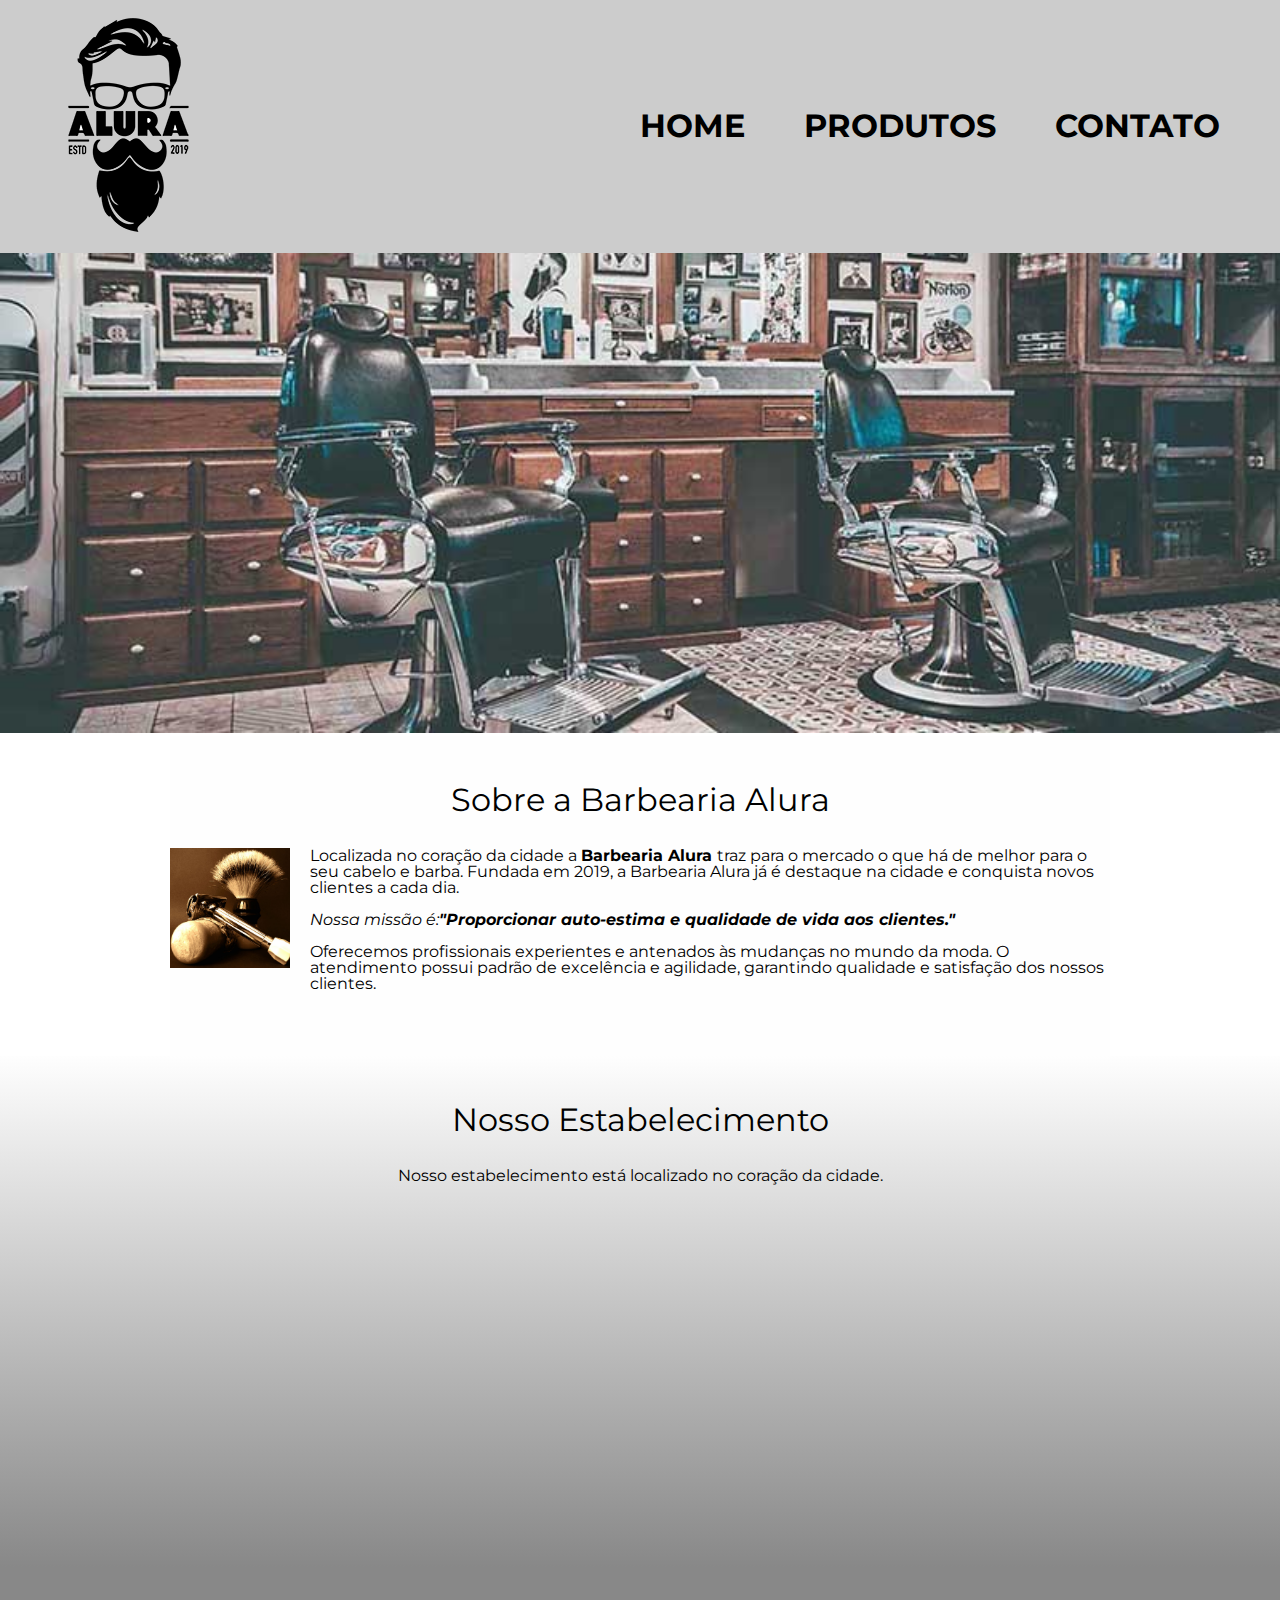
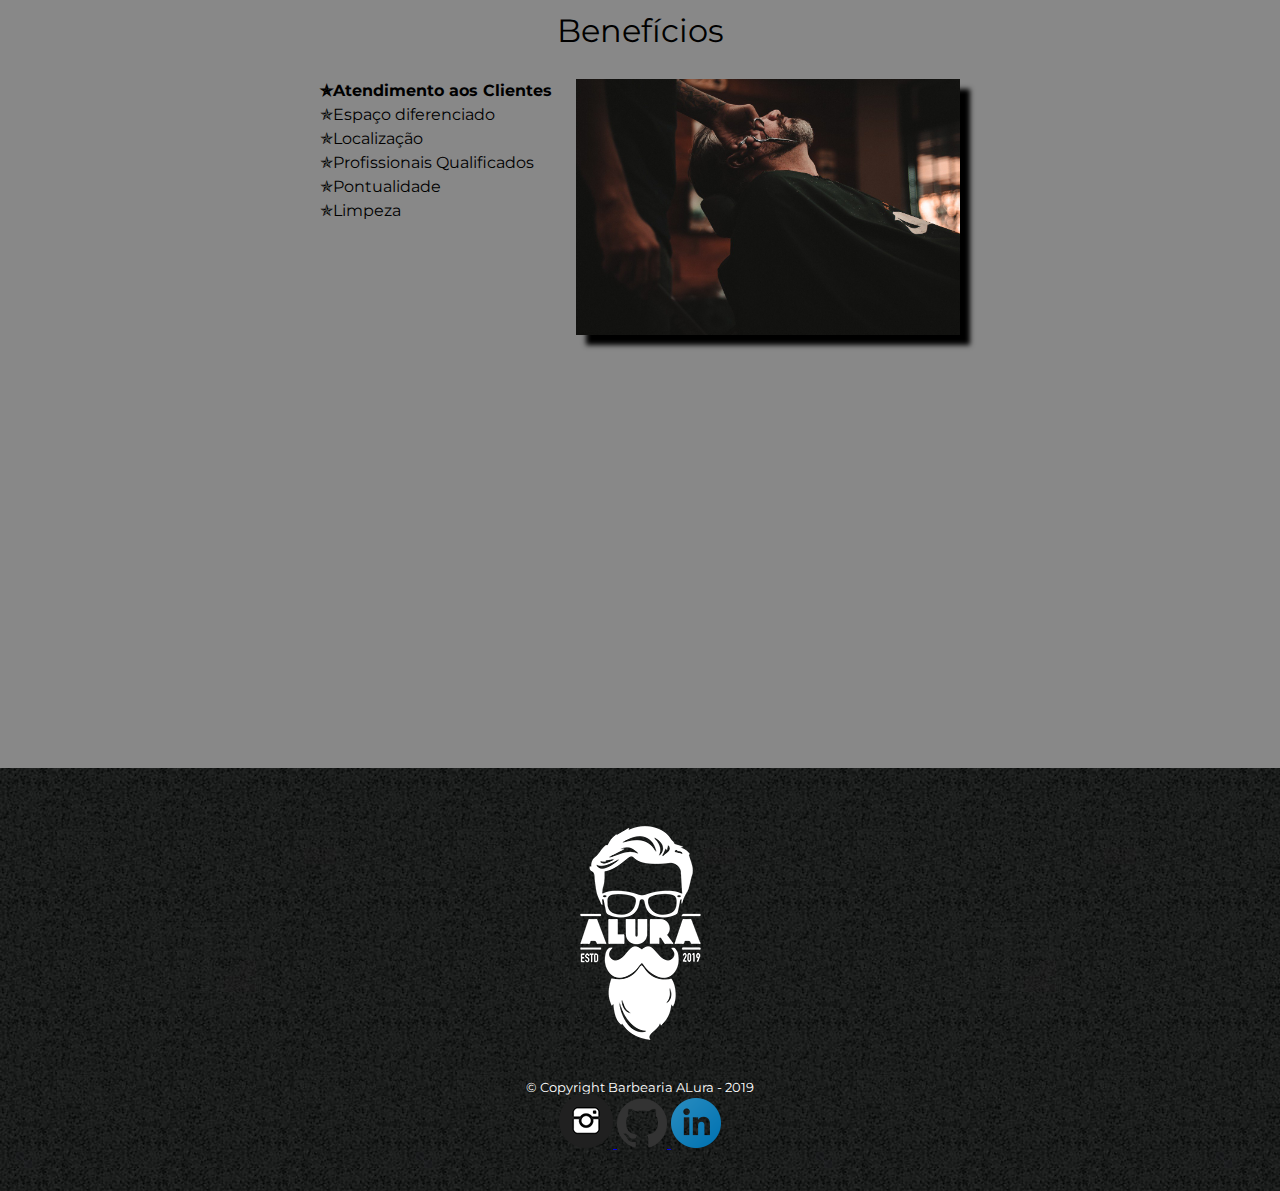
<file: index.html>
<!DOCTYPE html>
<html lang="pt-br">

<head>
    <meta charset="UTF-8">
    <meta http-equiv="X-UA-Compatible" content="IE=edge">
    <meta name="viewport" content="width=device-width">
    <title>Barbearia Alura</title>
    <link rel="stylesheet" href="CSS/reset.css">
    <link rel="stylesheet" href="CSS/style.css">
    <link rel="preconnect" href="https://fonts.googleapis.com">
    <link href="https://fonts.googleapis.com/css2?family=Montserrat:wght@200;400&display=swap" rel="stylesheet">

</head>

<body>
    <header>
        <div class="caixa">
            <h1><img src="assets/logo.png"></h1>

            <nav>
                <ul>
                    <li><a href="index.html">Home</a></li>
                    <li><a href="produtos.html">Produtos</a></li>
                    <li><a href="contato.html">Contato</a></li>
                </ul>
            </nav>
        </div>
    </header>
    <img class="banner" src="assets/banner.jpg" alt="">
    <main class="principal-index">
        <!--Section utilizada pois um bloco fechado fala do mesmo conteúdo, div é uma divisão visual no coidgo, já section é uma divisão de conteúdo-->
        <section class="main">
            <h2 class="h2-index">Sobre a Barbearia Alura</h2>
            <img class="utensilios" src="assets/utensilios.jpg" alt="Utensilios da Barbearia Alura">
            <p>Localizada no coração da cidade a <b>Barbearia Alura </b> traz para o mercado o que
                há de melhor para o seu
                cabelo e
                barba.
                Fundada em 2019, a Barbearia Alura já é destaque na cidade e conquista novos clientes a cada dia.</p>

            <p id="missao"><i>Nossa missão é:<b>"Proporcionar auto-estima e qualidade de vida
                        aos clientes."</b></i></p>

            <p>Oferecemos profissionais experientes e antenados às mudanças no mundo da moda. O
                atendimento possui padrão de
                excelência
                e agilidade, garantindo qualidade e satisfação dos nossos clientes.</p>
        </section>
        <section class="mapa">
            <h2 class="h2-index">Nosso Estabelecimento</h2>
            <p>Nosso estabelecimento está localizado no coração da cidade.</p>
            <div class="mapa-em-si">
                <iframe
                    src="https://www.google.com/maps/embed?pb=!1m18!1m12!1m3!1d3656.448598130837!2d-46.63465338444878!3d-23.588239368471864!2m3!1f0!2f0!3f0!3m2!1i1024!2i768!4f13.1!3m3!1m2!1s0x94ce5a2b2ed7f3a1%3A0xab35da2f5ca62674!2sCaelum%20-%20Escola%20de%20Tecnologia!5e0!3m2!1spt-PT!2sbr!4v1625509404661!5m2!1spt-PT!2sbr"
                    width="100%" height="300" style="border:0;" allowfullscreen="" loading="lazy"></iframe>
            </div>
        </section>
        <section class="beneficios">
            <h2 class="h2-index">Benefícios</h2>
            <div class="conteudo-beneficios">
                <ul class="lista-itens">
                    <li class="itens">Atendimento aos Clientes</li>
                    <li class="itens">Espaço diferenciado</li>
                    <li class="itens">Localização</li>
                    <li class="itens">Profissionais Qualificados</li>
                    <li class="itens">Pontualidade</li>
                    <li class="itens">Limpeza</li>
                </ul><img class="imagem-beneficios" src="assets/beneficios.jpg" alt="Foto benefícios Barbearia Alura">
            </div>
            <div class="video">
                <iframe width="100%" height="315" src="https://www.youtube.com/embed/wcVVXUV0YUY"
                    title="YouTube video player" frameborder="0"
                    allow="accelerometer; autoplay; clipboard-write; encrypted-media; gyroscope; picture-in-picture"
                    allowfullscreen></iframe>
            </div>
        </section>
    </main>
    <footer>
        <img src="assets/logo-branco.png" alt="Logo da Barbearia ALura">
        <p class="texto">&copy; Copyright Barbearia ALura - 2019</p>
        <div class="divisao-links">
            <ul class="lista-links">
                <li>
                    <a href="https://www.instagram.com/joao_pedrossantos/">
                        <img src="assets/instagram.png" alt="">
                    </a>
                    <a href="https://github.com/Joao7878">
                        <img class="github" src="assets/GitHub_logo.png" alt="">
                    </a>
                    <a href="https://www.linkedin.com/in/jo%C3%A3o-pedro-santos-556a44202/">
                        <img class="linkedin" src="assets/linkedin-icon-logo-png-transparent.png" alt="">
                    </a>
                </li>
                <li>

                </li>
            </ul>
        </div>
    </footer>
</body>

</html>
</file>
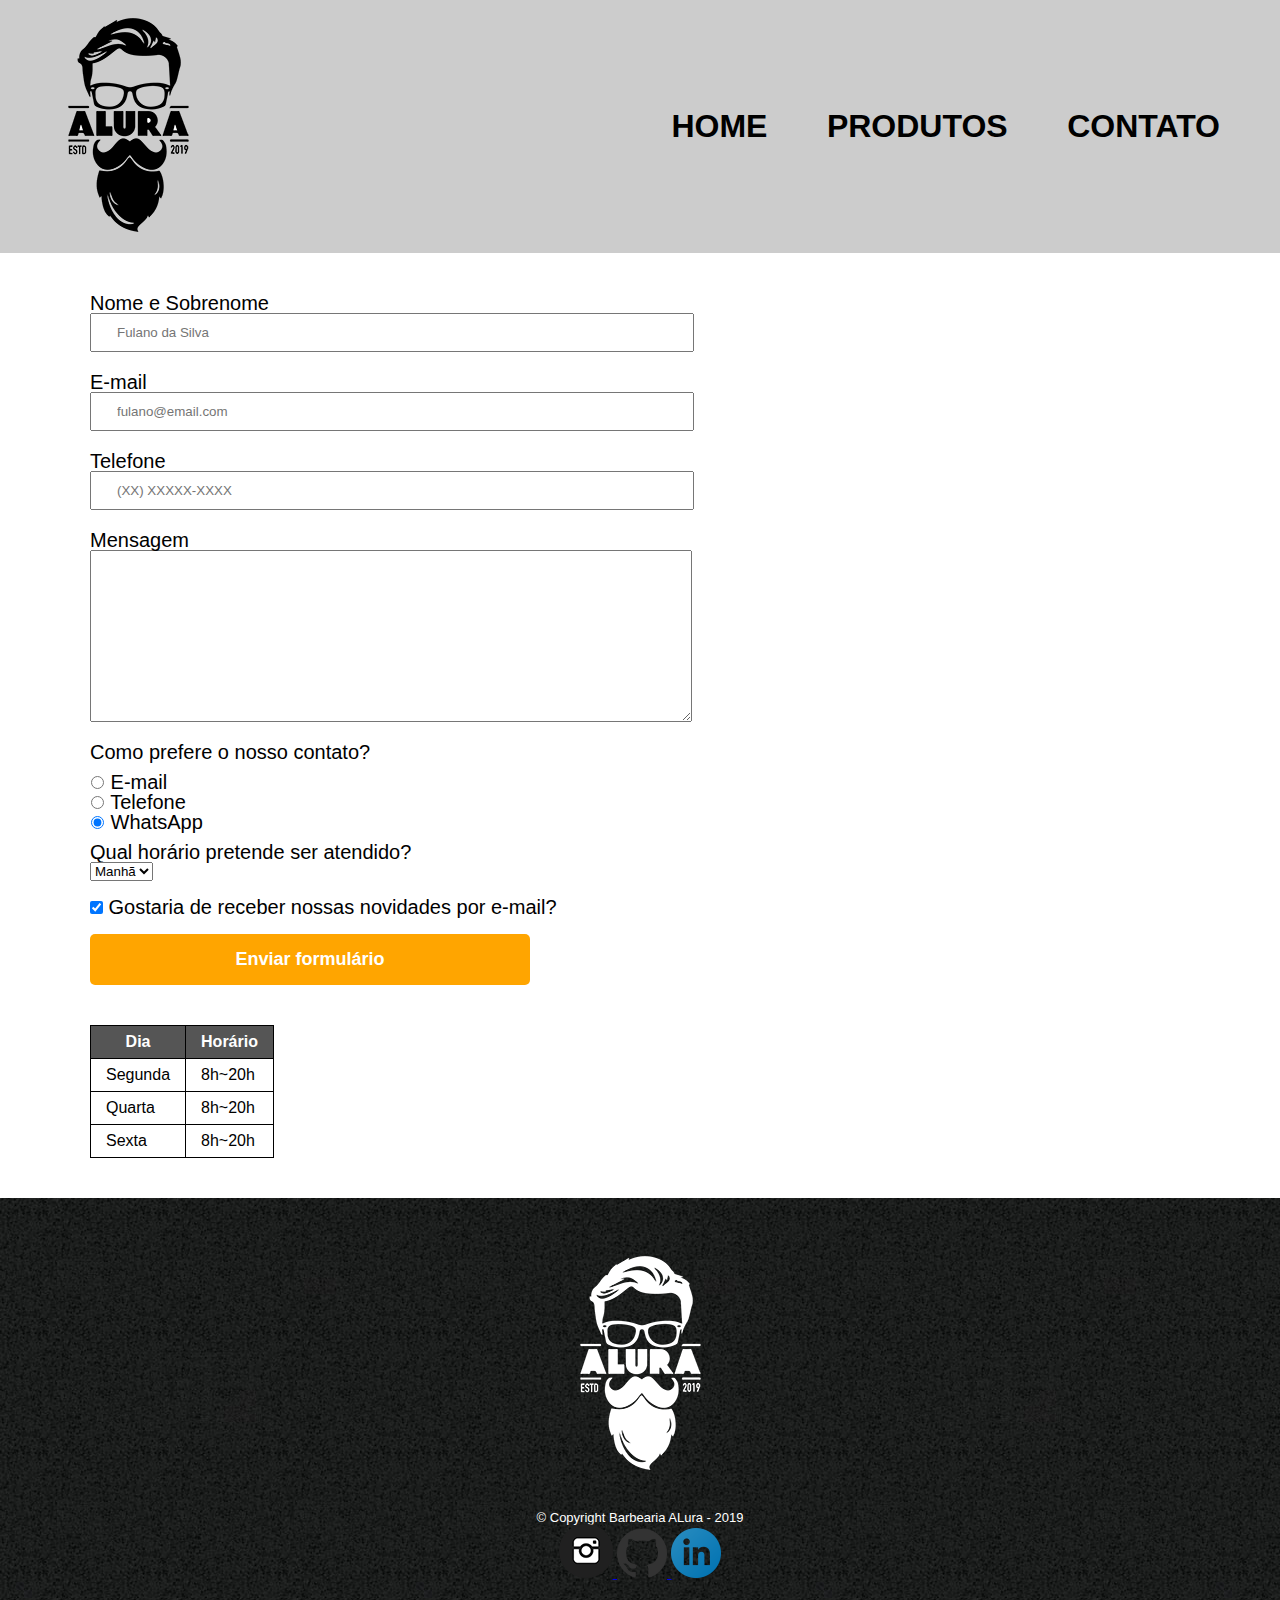
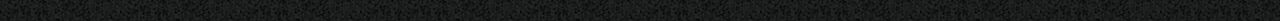
<file: contato.html>
<!DOCTYPE html>
<html lang="en">

<head>
    <meta charset="UTF-8">
    <meta http-equiv="X-UA-Compatible" content="IE=edge">
    <meta name="viewport" content="width=device-width, initial-scale=1.0">
    <title>Contato - Barbearia Alura</title>
    <link rel="stylesheet" href="CSS/reset.css">
    <link rel="stylesheet" href="CSS/style.css">
</head>

<body>
    <header>
        <div class="caixa">
            <h1><img src="assets/logo.png"></h1>

            <nav>
                <ul>
                    <li><a href="index.html">Home</a></li>
                    <li><a href="produtos.html">Produtos</a></li>
                    <li><a href="contato.html">Contato</a></li>
                </ul>
            </nav>
        </div>
    </header>
    <main class="principal">
        <form action="" class="formulario">
            <label for="nomesobrenome">Nome e Sobrenome</label>
            <input type="text" id="nomesobrenome" placeholder="Fulano da Silva" class="input-padrao" required>
            <label for="email">E-mail</label>
            <input type="email" id="email" placeholder="fulano@email.com" class="input-padrao" required>
            <label for="telefone">Telefone</label>
            <input type="tel" id="telefone" placeholder="(XX) XXXXX-XXXX" class="input-padrao" required>
            <label for="mensagem">Mensagem</label>
            <textarea name="" id="mensagem" cols="70" rows="10" class="input-padrao" required></textarea>
            <fieldset class="radio-div">
                <legend class="paragrafo-input">Como prefere o nosso contato?</legend>
                <label class="label-radio" for="radio-email">
                    <input type="radio" value="email" name="contato" id="radio-email" class="input-radio">
                    E-mail</label>

                <label class="label-radio" for="radio-telefone">
                    <input type="radio" value="telefone" name="contato" id="radio-telefone" class="input-radio">
                    Telefone</label>

                <label class="label-radio" for="radio-wpp">
                    <input type="radio" value="wpp" name="contato" id="radio-wpp" class="input-radio" checked>
                    WhatsApp</label>
            </fieldset>
            <fieldset class="select-div">
                <legend class="paragrafo-select">Qual horário pretende ser atendido?</legend>
                <select name="" id="">
                    <option value="">Manhã</option>
                    <option value="">Tarde</option>
                    <option value="">Noite</option>
                </select>
            </fieldset>

            <label for="check">
                <input type="checkbox" name="" class="check" checked>
                Gostaria de receber nossas novidades por e-mail?
            </label>
            <input type="submit" value="Enviar formulário" class="enviar">
        </form>
        <table>
            <thead>
                <tr>
                    <th>Dia</th>
                    <th>Horário</th>
                </tr>
            </thead>
            <tbody>
                <tr>
                    <td>Segunda</td>
                    <td>8h~20h</td>
                </tr>
                <tr>
                    <td>Quarta</td>
                    <td>8h~20h</td>
                </tr>
                <tr>
                    <td>Sexta</td>
                    <td>8h~20h</td>
                </tr>
            </tbody>
        </table>
    </main>
    <footer>
        <img src="assets/logo-branco.png" alt="Logo da Barbearia ALura">
        <p class="texto">&copy; Copyright Barbearia ALura - 2019</p>
        <div class="divisao-links">
            <ul class="lista-links">
                <li>
                    <a href="https://www.instagram.com/joao_pedrossantos/">
                        <img src="assets/instagram.png" alt="">
                    </a>
                    <a href="https://github.com/Joao7878">
                        <img class="github" src="assets/GitHub_logo.png" alt="">
                    </a>
                    <a href="https://www.linkedin.com/in/jo%C3%A3o-pedro-santos-556a44202/">
                        <img class="linkedin" src="assets/linkedin-icon-logo-png-transparent.png" alt="">
                    </a>
                </li>
                <li>

                </li>
            </ul>
    </footer>
</body>

</html>
</file>
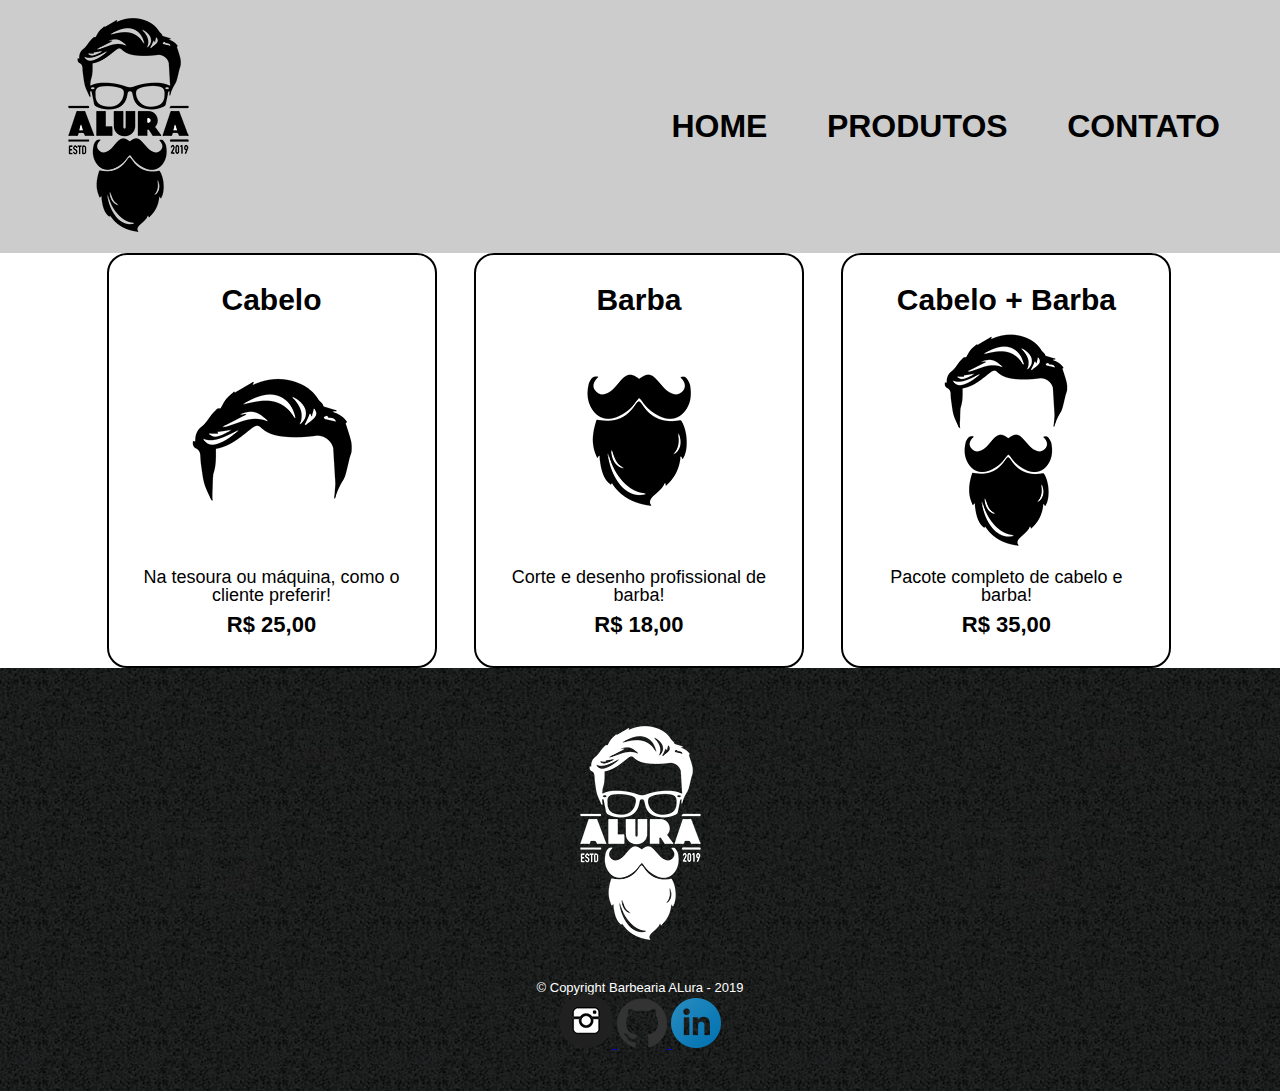
<file: produtos.html>
<!DOCTYPE html>
<html lang="pt-br">

<head>
    <meta charset="UTF-8">
    <meta http-equiv="X-UA-Compatible" content="IE=edge">
    <meta name="viewport" content="width=device-width, initial-scale=1.0">
    <title>Produtos - Barbearia ALura</title>
    <link rel="stylesheet" href="CSS/reset.css">
    <link rel="stylesheet" href="CSS/style.css">
</head>

<body>
    <header>
        <div class="caixa">
            <h1><img src="assets/logo.png"></h1>

            <nav>
                <ul>
                    <li><a href="index.html">Home</a></li>
                    <li><a href="produtos.html">Produtos</a></li>
                    <li><a href="contato.html">Contato</a></li>
                </ul>
            </nav>
        </div>
    </header>
    <main class="principal">
        <ul class="produtos">
            <li>
                <h2>Cabelo</h2>
                <img src="assets/cabelo.jpg" alt="">
                <p class="descr">Na tesoura ou máquina, como o cliente preferir!</p>
                <p class="preço">R$ 25,00</p>
            </li>
            <li>
                <h2>Barba</h2>
                <img src="assets/barba.jpg" alt="">
                <p class="descr">Corte e desenho profissional de barba!</p>
                <p class="preço">R$ 18,00</p>
            </li>
            <li>
                <h2>Cabelo + Barba</h2>
                <img src="assets/cabelo+barba.jpg" alt="">
                <p class="descr">Pacote completo de cabelo e barba!</p>
                <p class="preço">R$ 35,00</p>
            </li>
        </ul>
    </main>
    <footer>
        <img src="assets/logo-branco.png" alt="Logo da Barbearia ALura">
        <p class="texto">&copy; Copyright Barbearia ALura - 2019</p>
        <div class="divisao-links">
            <ul class="lista-links">
                <li>
                    <a href="https://www.instagram.com/joao_pedrossantos/">
                        <img src="assets/instagram.png" alt="">
                    </a>
                    <a href="https://github.com/Joao7878">
                        <img class="github" src="assets/GitHub_logo.png" alt="">
                    </a>
                    <a href="https://www.linkedin.com/in/jo%C3%A3o-pedro-santos-556a44202/">
                        <img class="linkedin" src="assets/linkedin-icon-logo-png-transparent.png" alt="">
                    </a>
                </li>
                <li>

                </li>
            </ul>
    </footer>
</body>

</html>
</file>
<file: CSS/style.css>
header{
    background: #CCCCCC;
}
body{
    font-family: 'Montserrat', sans-serif;
}
.caixa {
	position: relative;
	width: 1200px;
	margin: 0 auto;
}

.principal{
    width: 1100px;
    margin: 0 auto;
}
nav {
	position: absolute;
	top: 110px;
	right: 0;
}
nav a:hover{
    color: #c78c19;
    text-decoration: underline;
}
nav li {
	display: inline;
	margin: 0 0 0 15px;
}
nav a {
    padding: 0 20px;
	text-transform: uppercase;
	color: #000000;
	font-weight: bold;
	font-size: 32px;
	text-decoration: none;
}
.cabeçalho{
    text-decoration: none;
    color: black;
    font-weight: bold;
    text-transform: uppercase;
}
.logo{
    position: relative;
    left: 15%;
}
.produtos li{
    display: inline-block;
    text-align: center;
    width: 30%;
    vertical-align: top;
    margin: 0 1.5%;
    padding: 30px 20px;
    box-sizing: border-box;
    border: 2px solid black;
    border-radius: 20px;
}
.produtos li:hover{
    border-color: #c78c19;
}
.produtos li:active{
    border-color: green;
}
.produtos li:hover h2{
    font-size: 32px;
}
.produtos h2{
    font-size: 30px;
    font-weight: bold;
}
.preço{
    font-size: 22px;
    font-weight: bold;
    margin-top: 10px;
}
.descr{
    font-size: 18px;
}
footer{
    text-align: center;
    background-image: url("../assets/bg.jpg");
    padding: 40px 0;
}
.texto{
    color: white;
    font-size: 13px;
    margin-top: 20px;
}
.formulario{
    margin: 40px 0;
}
.input-padrao{
    margin-bottom: 20px;
    padding: 10px 25px;
    width: 50%;
    display: block;
}
.radio-div{
    margin: 10px 0px;
}
form label, form legend{
    font-size: 20px;
        
}
.paragrafo-input{
    margin-bottom: 10px;
}
.label-radio{
    display: block; 
}
.check, .input-radio{
    display: inline-block;
    width: auto;
    margin: 1px 1px;
}
.check{
    margin: 20px 0px;
}
.enviar{
    display: block;
    width: 40%;
    padding: 15px 0;
    background-color: orange;
    color: white;
    font-weight: bold;
    font-size: 18px;
    border: none;
    border-radius: 5px;
    transition: 1s all;
    cursor: pointer;
}
.enviar:hover{
    background-color: red;
    transform: scale(1.2);
}
table {
    margin: 20px 0 40px;
}

thead {
    background: #555555;
    color: white;
    font-weight: bold;
}

td, th {
    border: 1px solid #000000;
    padding: 8px 15px;
}

/*Página inicial*/
.banner{
    width: 100%;
}
/*em = tamanho base( indepente do tamanho da fonte base)*/
/*em=proporcional*/
.h2-index{
    clear: left;
    text-align: center;
    font-size: 2em;
    margin-bottom: 1em;
}
.main{
    padding: 3em 0;
    background: #fefefe;
    width: 940px;
    margin: 0 auto;
}
.main p{
    margin: 0 0 1em;
}
.main b{
    font-weight: bold;
}
.main i{
    font-style: italic;
}
.imagem-beneficios{
    width: 60%;
    box-shadow: 10px 10px 5px black;
}
.utensilios{
    width: 120px;
    float: left;
    margin: 0 20px 20px 0;
}
.mapa{
    padding: 3em 0;
    background: linear-gradient(#fefefe,#888);
}
.mapa p{
    margin: 2em 0;
    text-align: center;
}
.mapa-em-si{
    width: 940px;
    margin: 0 auto;
    opacity: 0.5;
    transition: 400ms all;
}
.mapa-em-si:hover{
    opacity: 1;
}
.conteudo-beneficios{
    width: 640px;
    margin: 0 auto;
}
.beneficios{
    padding: 3em 0;
    background: #888;
}
.itens{ 
 line-height: 1.5em;
}
.itens:nth-child(1){
    font-weight: bold;
}
.itens:before{
content: "✯";
}
.lista-itens{
    width: 40%;
    display: inline-block;
    vertical-align: top;
    
}
.video{
    width: 560px;
    margin: 2em auto;
}
.divisao-links{
    display: inline-block;
}
.lista-links{
    display: inline-block;
}
.github{
    width: 50px;
    height: 50px;
}
.linkedin{
    width: 50px;
    height: 50px;
}
@media screen and (max-width: 490px) {
    .caixa, .main, .conteudo-beneficios, .mapa-em-si, .video, .principal{
        width: auto;
    }
    h1{
        text-align: center;
    }
    nav{
        position: static;
    }
    nav a{
        font-size: 22px;
    }
    .lista-itens, .imagem-beneficios, .produtos li{
        width: 100%;
    }
}
</file>
